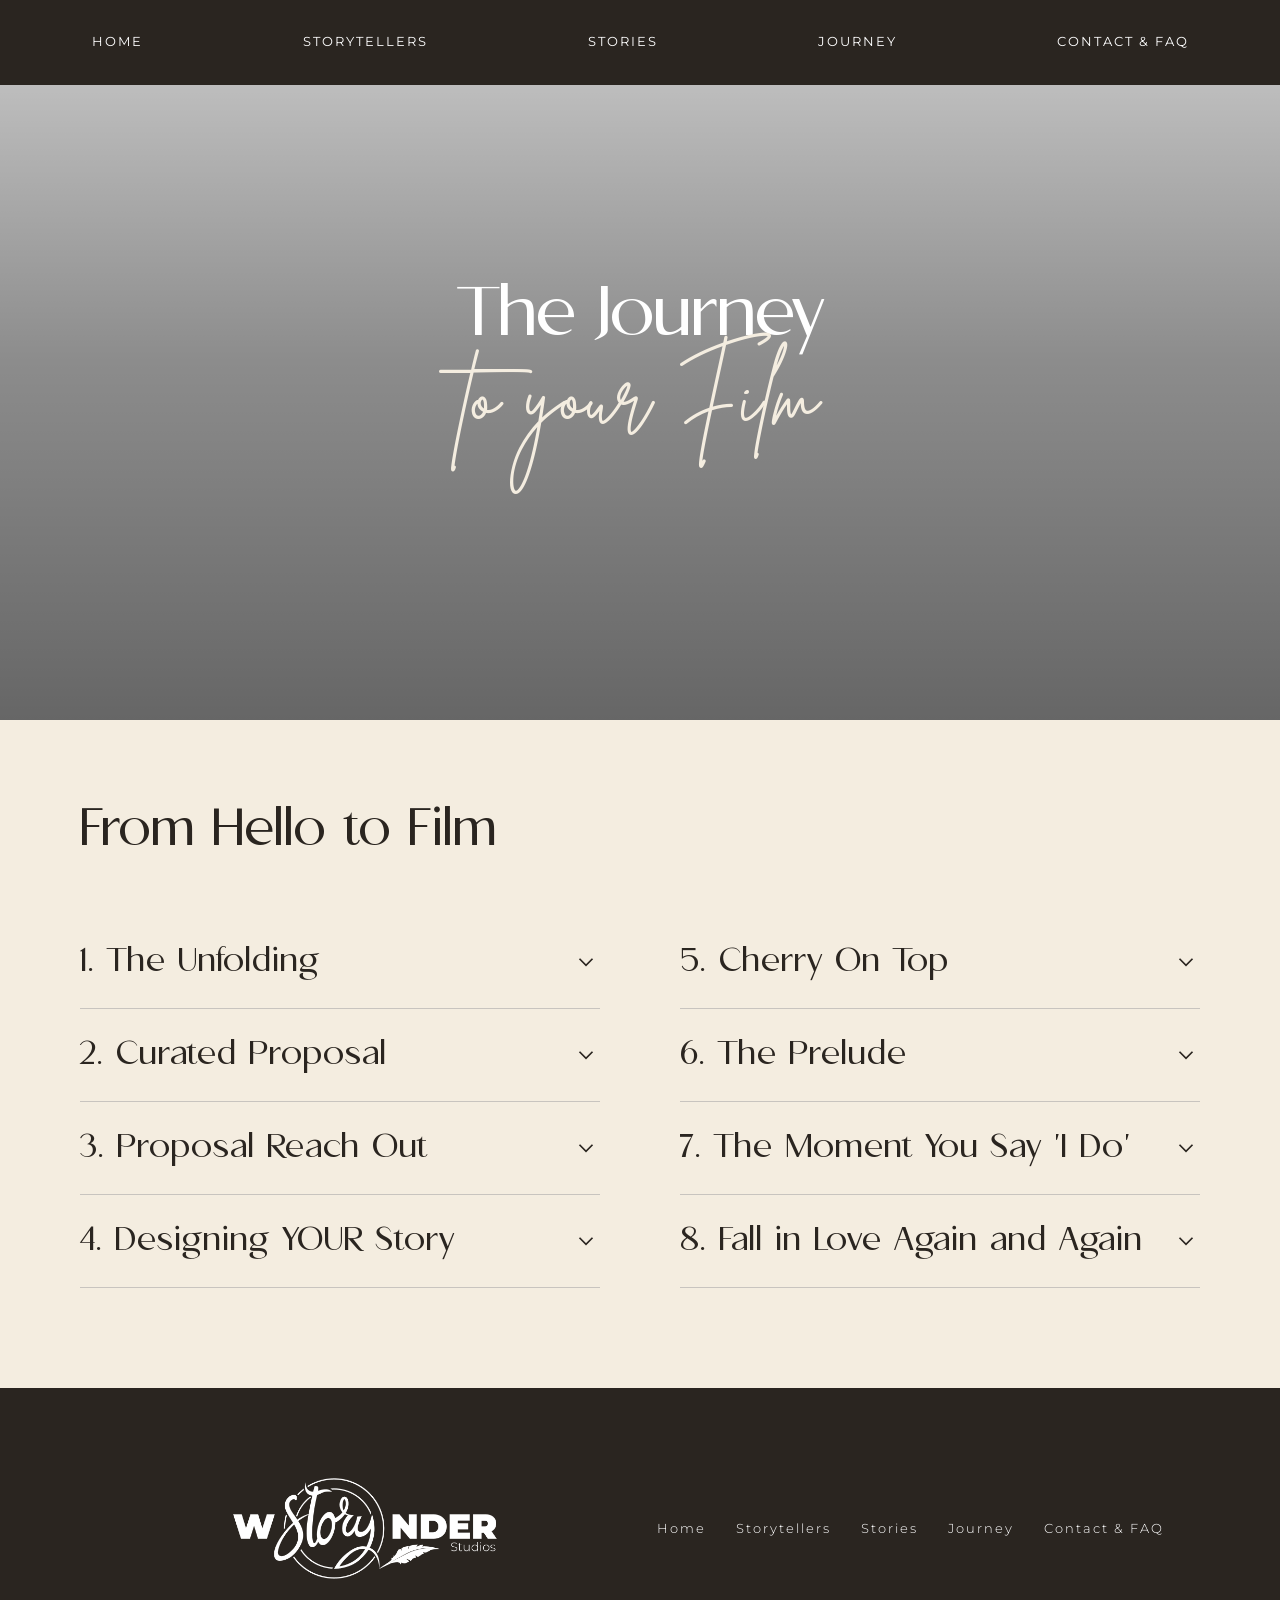
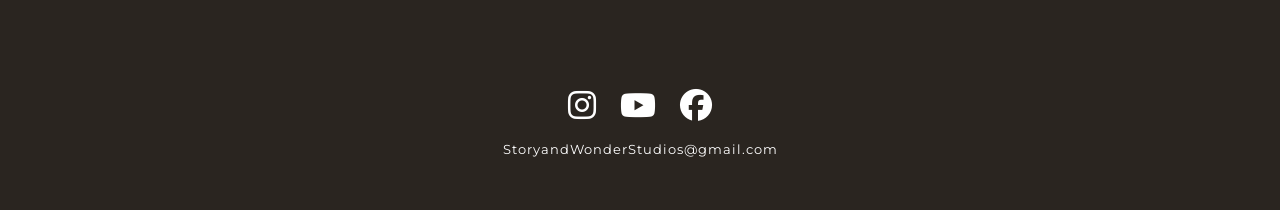
<file: src/pages/JourneyPage.html>
<!-- JourneyPage.html -->
<!DOCTYPE html>
<html lang="en">
<head>
    <meta charset="UTF-8">
    <meta name="viewport" content="width=device-width, initial-scale=1.0">
    <link rel="preconnect" href="https://fonts.googleapis.com">
    <link rel="preconnect" href="https://fonts.gstatic.com" crossorigin>
    <link href="https://fonts.googleapis.com/css2?family=Montserrat:ital,wght@0,100..900;1,100..900&display=swap" rel="stylesheet">
    <link rel="stylesheet" href="https://cdnjs.cloudflare.com/ajax/libs/font-awesome/6.4.0/css/all.min.css">
    <link rel="stylesheet" href="../styles/base.css" />
    <link rel="stylesheet" href="../styles/components.css" />
    <link rel="stylesheet" href="../styles/journey-page.css" />
    <link rel="icon" href="../../assets/images/tab-logo.png" type="image/png" />
    <title>Journey | Story and Wonder Studios | Winnipeg Wedding Videographer</title>
</head>
<body>

    <!-- NAV -->
    <header>
        <nav id="homepage-main-nav" class="site-nav site-nav--dark" aria-label="Main site navigation">
            <ul class="site-nav_list">
                <li><a href="../../index.html"      class="nav-link nav-link--dark">HOME</a></li>
                <li><a href="StorytellersPage.html" class="nav-link nav-link--dark">STORYTELLERS</a></li>
                <li><a href="StoriesPage.html"      class="nav-link nav-link--dark">STORIES</a></li>
                <li><a href="JourneyPage.html"      class="nav-link nav-link--dark">JOURNEY</a></li>
                <li><a href="ContactPage.html"      class="nav-link nav-link--dark">CONTACT &amp; FAQ</a></li>
            </ul>
        </nav>
    </header>

    <main>

        <!-- ── HERO: full-bleed video ── -->
        <section class="journey-hero">
            <div class="journey-hero__video-wrap" aria-hidden="true">
                <video class="journey-hero__video" autoplay loop muted playsinline>
                    <source src="https://res.cloudinary.com/dr9nm40gf/video/upload/q_auto,f_auto/v1775519626/journey-header_xkoz7u.mp4" type="video/mp4">
                </video>
                <div class="journey-hero__overlay"></div>
            </div>

            <div class="journey-hero__content">
                <h1 class="journey-hero__title reveal-up">
                    The Journey<br><em>to your Film</em>
                </h1>
            </div>
        </section>

        <!-- ── PROCESS ACCORDION ── -->
        <section class="journey-process">
            <h2 class="journey-process__heading">From Hello to Film</h2>
            <div class="journey-process__grid">

                <!-- LEFT COLUMN: steps 1–4 -->
                <div class="journey-process__col">

                    <div class="journey-accordion-item">
                        <button class="journey-accordion-trigger" aria-expanded="false">
                            <span class="journey-accordion-title">1. The Unfolding</span>
                            <span class="journey-accordion-icon" aria-hidden="true">
                                <svg viewBox="0 0 24 24" fill="none" stroke="currentColor" stroke-width="1.6" xmlns="http://www.w3.org/2000/svg"><polyline points="6 9 12 15 18 9"/></svg>
                            </span>
                        </button>
                        <div class="journey-accordion-panel">
                            <div class="journey-accordion-body">
                                <p>Once you reach out, I'll get back to you as quickly as possible so we can arrange a time to meet—either in person or via Zoom. This is a chance for us to connect, share your vision, and see if we're the perfect match for your special day. No sales pitch, just an authentic conversation about your special day.</p>
                            </div>
                        </div>
                    </div>

                    <div class="journey-accordion-item">
                        <button class="journey-accordion-trigger" aria-expanded="false">
                            <span class="journey-accordion-title">2. Curated Proposal</span>
                            <span class="journey-accordion-icon" aria-hidden="true">
                                <svg viewBox="0 0 24 24" fill="none" stroke="currentColor" stroke-width="1.6" xmlns="http://www.w3.org/2000/svg"><polyline points="6 9 12 15 18 9"/></svg>
                            </span>
                        </button>
                        <div class="journey-accordion-panel">
                            <div class="journey-accordion-body">
                                <p>Following our conversation, I'll craft a custom proposal designed with only one purpose—to create the most memorable experience for you, shaped by the vision you've shared with me. After all, no two love stories are alike, and neither should the proposal be.</p>
                            </div>
                        </div>
                    </div>

                    <div class="journey-accordion-item">
                        <button class="journey-accordion-trigger" aria-expanded="false">
                            <span class="journey-accordion-title">3. Proposal Reach Out</span>
                            <span class="journey-accordion-icon" aria-hidden="true">
                                <svg viewBox="0 0 24 24" fill="none" stroke="currentColor" stroke-width="1.6" xmlns="http://www.w3.org/2000/svg"><polyline points="6 9 12 15 18 9"/></svg>
                            </span>
                        </button>
                        <div class="journey-accordion-panel">
                            <div class="journey-accordion-body">
                                <p>This is a wonderful moment for us to walk through the proposal together, where you can ask any questions you may have. My goal is to ensure everything feels clear and that you're thrilled to have me by your side on this beautiful journey.</p>
                                <p>When you're ready to move forward, I'll ask for a retainer and a signed contract to secure your date. I'll also be happy to create a payment plan that works best for you, with the only request being that the balance is cleared one month before your wedding day.</p>
                            </div>
                        </div>
                    </div>

                    <div class="journey-accordion-item">
                        <button class="journey-accordion-trigger" aria-expanded="false">
                            <span class="journey-accordion-title">4. Designing YOUR Story</span>
                            <span class="journey-accordion-icon" aria-hidden="true">
                                <svg viewBox="0 0 24 24" fill="none" stroke="currentColor" stroke-width="1.6" xmlns="http://www.w3.org/2000/svg"><polyline points="6 9 12 15 18 9"/></svg>
                            </span>
                        </button>
                        <div class="journey-accordion-panel">
                            <div class="journey-accordion-body">
                                <p>When you choose to work with me, I'm more than just another vendor. I'm here to offer my expertise and support to help you plan a seamless and unforgettable day. Whether you need vendor recommendations, timeline advice, or just someone to bounce ideas with, I'm always available by text or phone call. You'll never have to navigate this process alone.</p>
                            </div>
                        </div>
                    </div>

                </div><!-- /left col -->

                <!-- RIGHT COLUMN: steps 5–8 -->
                <div class="journey-process__col">

                    <div class="journey-accordion-item">
                        <button class="journey-accordion-trigger" aria-expanded="false">
                            <span class="journey-accordion-title">5. Cherry On Top</span>
                            <span class="journey-accordion-icon" aria-hidden="true">
                                <svg viewBox="0 0 24 24" fill="none" stroke="currentColor" stroke-width="1.6" xmlns="http://www.w3.org/2000/svg"><polyline points="6 9 12 15 18 9"/></svg>
                            </span>
                        </button>
                        <div class="journey-accordion-panel">
                            <div class="journey-accordion-body">
                                <p>If you choose our package that includes Pre-Wedding or Concept Films, we'll set aside a full day to create a Story film—cinematic, personal, and uniquely yours. This isn't your typical engagement session with posed smiles and perfect angles. Instead, I want to capture you and your partner simply being yourselves—doing something you love, in a place that feels like home. Whether shared as a teaser or played at your reception, this film becomes a sweet prelude to your wedding day—a poetic glimpse into the love that led you here.</p>
                            </div>
                        </div>
                    </div>

                    <div class="journey-accordion-item">
                        <button class="journey-accordion-trigger" aria-expanded="false">
                            <span class="journey-accordion-title">6. The Prelude</span>
                            <span class="journey-accordion-icon" aria-hidden="true">
                                <svg viewBox="0 0 24 24" fill="none" stroke="currentColor" stroke-width="1.6" xmlns="http://www.w3.org/2000/svg"><polyline points="6 9 12 15 18 9"/></svg>
                            </span>
                        </button>
                        <div class="journey-accordion-panel">
                            <div class="journey-accordion-body">
                                <p>I do my best to attend your ceremony rehearsal, because being fully present and prepared for one of the most meaningful moments of your lives truly matters to me. It's all part of the care and attention I bring to your experience.</p>
                                <p>While I'm there, I also take the opportunity to capture the quiet beauty in the details—your rings, your vows, the little things that carry so much heart. These intimate touches help complete the story of your day, woven together with love and intention.</p>
                            </div>
                        </div>
                    </div>

                    <div class="journey-accordion-item">
                        <button class="journey-accordion-trigger" aria-expanded="false">
                            <span class="journey-accordion-title">7. The Moment You Say 'I Do'</span>
                            <span class="journey-accordion-icon" aria-hidden="true">
                                <svg viewBox="0 0 24 24" fill="none" stroke="currentColor" stroke-width="1.6" xmlns="http://www.w3.org/2000/svg"><polyline points="6 9 12 15 18 9"/></svg>
                            </span>
                        </button>
                        <div class="journey-accordion-panel">
                            <div class="journey-accordion-body">
                                <p>After months of dreaming and planning, the day you've been waiting for is finally here. Now it's your time to take it all in, be present with the ones you love, and let everything else fall into place. This day only happens once—and I'll be right by your side through it all. From the big, emotional moments to the quiet ones you might miss, I'll be there to gently preserve every detail, so you can relive the magic for years to come.</p>
                            </div>
                        </div>
                    </div>

                    <div class="journey-accordion-item">
                        <button class="journey-accordion-trigger" aria-expanded="false">
                            <span class="journey-accordion-title">8. Fall in Love Again and Again</span>
                            <span class="journey-accordion-icon" aria-hidden="true">
                                <svg viewBox="0 0 24 24" fill="none" stroke="currentColor" stroke-width="1.6" xmlns="http://www.w3.org/2000/svg"><polyline points="6 9 12 15 18 9"/></svg>
                            </span>
                        </button>
                        <div class="journey-accordion-panel">
                            <div class="journey-accordion-body">
                                <p>Once your wedding day has passed and the confetti has settled, my work truly begins. I'll carefully craft a film that not only brings you back to every feeling, glance, and laugh—but becomes a timeless keepsake for generations to come.</p>
                                <p>When your film is ready, you'll have something you can return to—again and again—to relive the timeless moments, feel the love, and fall for each other all over again. My turnaround time is typically 3 to 6 months, ensuring every detail is artfully and intentionally woven together.</p>
                            </div>
                        </div>
                    </div>

                </div><!-- /right col -->

            </div><!-- /grid -->
        </section>


    </main>

    <!-- FOOTER -->
    <footer class="site-footer site-footer--dark">
        <div>
            <div id="footer-section">
                <div class="site-footer_top">
                    <img src="../../assets/images/logo-white.png" class="site-footer_logo" alt="Story and Wonder Studios Logo" />
                    <nav aria-label="Footer navigation">
                        <ul class="site-footer_nav-list">
                            <li><a href="../../index.html"      class="footer-link footer-link--dark">Home</a></li>
                            <li><a href="StorytellersPage.html" class="footer-link footer-link--dark">Storytellers</a></li>
                            <li><a href="StoriesPage.html"      class="footer-link footer-link--dark">Stories</a></li>
                            <li><a href="JourneyPage.html"      class="footer-link footer-link--dark">Journey</a></li>
                            <li><a href="ContactPage.html"      class="footer-link footer-link--dark">Contact &amp; FAQ</a></li>
                        </ul>
                    </nav>
                </div>
            </div>
            <div>
                <div class="site-footer_socials site-footer_socials--dark">
                    <a href="https://www.instagram.com/storyandwonderstudios/" target="_blank" aria-label="Instagram">
                        <i class="fab fa-instagram fa-2x"></i>
                    </a>
                    <a href="https://www.youtube.com/@StoryAndWonderStudios" target="_blank" aria-label="YouTube">
                        <i class="fab fa-youtube fa-2x"></i>
                    </a>
                    <a href="https://www.facebook.com/storyandwonderstudios" target="_blank" aria-label="Facebook">
                        <i class="fab fa-facebook fa-2x"></i>
                    </a>
                </div>
                <p class="site-footer_contact">StoryandWonderStudios@gmail.com</p>
            </div>
        </div>
    </footer>

    <script src="../scripts/nav.js"></script>
    <script src="../scripts/JourneyPage.js"></script>
</body>
</html>
</file>
<file: src/styles/base.css>
/* base.css - design tokens, resets, utilities */

/* Custom Fonts */
@font-face {
    font-family: 'Brittany Signature';
    src: url('../../assets/fonts/BrittanySignatureRegular.woff2') format('woff2'),
         url('../../assets/fonts/BrittanySignatureRegular.woff') format('woff');
    font-weight: normal;
    font-style: normal;
    font-display: swap;
}

@font-face {
    font-family: 'APOLLO';
    src: url('../../assets/fonts/APOLLO-Regular.woff2') format('woff2'),
         url('../../assets/fonts/APOLLO-Regular.woff') format('woff');
    font-weight: normal;
    font-style: normal;
    font-display: swap;
}

/* Design Tokens */
:root {
    /* Colors — Champagne & Charcoal palette */
    --color-dark-brown:   #2a2520;   /* warm charcoal  */
    --color-warm-tan:     #c9a96e;   /* champagne gold */
    --color-peach:        #f4ede0;   /* warm white     */
    --color-olive-light:  #9b8878;   /* greige         */
    --color-olive:        #9b8878;   /* greige         */
    --color-white:        #ffffff;
    --color-light-grey:   #c8c4bf;
    --color-error:        red;

    /* Aliases — old names kept so existing references don't break */
    --color-mid-brown:    #2a2520;
    --color-light-brown:  #e8cdb8;
    --color-accent-brown: #c9a96e;
    --color-accent-gold:  #c9a96e;
    --color-teal:         #9b8878;
    --color-cream:        #f4ede0;
    --color-warm-white:   #f4ede0;
    --color-divider:      #e8cdb8;

    /* Typography */
    --font-display:    'APOLLO', serif;
    --font-script:     'Brittany Signature', cursive;
    --font-body:       'Montserrat', sans-serif;

    /* Spacing */
    --nav-height: 72px;

    /* Transitions */
    --transition-fast:   0.25s ease;
    --transition-mid:    0.3s ease;
    --transition-slow:   0.6s ease;

    /* Reveal animation */
    --reveal-opacity-duration:  2.5s;
    --reveal-transform-timing:  3.2s cubic-bezier(.16,1,.3,1);
}

/* Reset */
*,
*::before,
*::after {
    box-sizing: border-box;
}

html {
    scroll-behavior: smooth;
}

body {
    margin: 0;
    padding: 0;
    min-height: 100%;
    overflow-x: hidden;
}

main {
    display: block;
}

/* Scroll-reveal utility */
.reveal-up {
    display: block;
    opacity: 0;
    transform: translateY(60px);
    transition:
        opacity  var(--reveal-opacity-duration) ease-out,
        transform var(--reveal-transform-timing);
}

.reveal-up.is-visible {
    opacity: 1;
    transform: translateY(0);
}

/* Scale utility */
.scale-y {
    display: inline-block;
    transform: scaleY(1.2);
}
</file>
<file: src/styles/components.css>
/* components.css - Reusable UI components shared between index.html and ServicePage.html */

/* NAV (shared base) */
.site-nav {
    padding: 2em 0;
    width: 100%;
    position: fixed;
    top: 0;
    left: 0;
    z-index: 999;
    transition: transform 0.35s ease, opacity 0.35s ease;
}

.site-nav.nav-hidden {
    transform: translateY(-100%);
    opacity: 0;
    pointer-events: none;
}

/* Dark variant */
.site-nav--dark {
    background-color: var(--color-dark-brown);
}

/* Light variant - inner pages */
.site-nav--light {
    background-color: var(--color-cream);
}

.site-nav_list {
    display: flex;
    justify-content: center;
    list-style: none;
    margin: 0;
    padding: 0;
}

.site-nav_list li {
    margin: 0 5em;
}

/* NAV LINK (shared base) */
.nav-link {
    position: relative;
    display: inline-block;
    font-family: var(--font-body);
    font-size: 13px;
    text-decoration: none;
    padding-bottom: 4px;
    letter-spacing: 2px;
    text-align: center;
}

.nav-link::after {
    content: "";
    position: absolute;
    bottom: -3px;
    left: 50%;
    transform: translateX(-50%);
    width: 0%;
    height: 1px;
    transition: width var(--transition-mid);
}

.nav-link:hover::after {
    width: 110%;
}

/* Dark nav link (white text) */
.nav-link--dark {
    color: var(--color-white);
    font-weight: 400;
}
.nav-link--dark::after {
    background-color: var(--color-white);
}

/* Light nav link (brown text + gold underline) */
.nav-link--light {
    color: var(--color-mid-brown);
    font-weight: 400;
}
.nav-link--light::after {
    height: 2px;
    background-color: var(--color-accent-gold);
}

/* FOOTER (shared base) */
.site-footer {
    padding: 0 20px 40px 20px;
    text-align: center;
}

.site-footer--dark {
    background-color: var(--color-dark-brown);
}

.site-footer--light {
    background-color: var(--color-cream);
    position: relative;
}

.site-footer--light::before {
    content: '';
    position: absolute;
    top: 0;
    left: 60px;
    right: 60px;
    height: 1px;
    background-color: var(--color-divider);
}

.site-footer_top {
    display: flex;
    justify-content: center;
    align-items: center;
    gap: 40px;
    flex-wrap: wrap;
}

.site-footer_logo {
    width: 500px;
    max-width: 100%;
}

.site-footer_nav-list {
    list-style: none;
    display: flex;
    gap: 30px;
    padding: 0;
    margin: 20px 0;
}

/* Footer nav link */
.footer-link {
    position: relative;
    font-family: var(--font-body);
    font-size: 12px;
    padding: 4px 0;
    text-decoration: none;
    letter-spacing: 2px;
    transition: color var(--transition-mid);
}

.footer-link::after {
    content: "";
    position: absolute;
    bottom: -3px;
    left: 50%;
    transform: translateX(-50%);
    width: 0%;
    height: 1px;
    transition: width var(--transition-mid);
}

.footer-link:hover::after {
    width: 110%;
}

/* Dark footer link (white) */
.footer-link--dark {
    color: var(--color-white);
    font-weight: 300;
    font-size: 13px;
}
.footer-link--dark::after {
    background-color: var(--color-white);
}

/* Light footer link (brown + gold hover) */
.footer-link--light {
    color: var(--color-mid-brown);
    font-weight: 500;
}
.footer-link--light::after {
    background-color: var(--color-accent-brown);
}
.footer-link--light:hover {
    color: var(--color-accent-brown);
}

.site-footer_socials {
    margin: 20px 0;
}

.site-footer_socials a {
    margin: 0 10px;
    transition: color var(--transition-mid);
    text-decoration: none;
}

.site-footer_socials--dark a {
    color: var(--color-white);
}
.site-footer_socials--dark a:hover {
    color: var(--color-warm-tan);
}

.site-footer_socials--light a {
    color: var(--color-mid-brown);
}
.site-footer_socials--light a:hover {
    color: var(--color-accent-brown);
}

.site-footer_contact {
    font-family: var(--font-body);
    font-size: 13px;
    letter-spacing: 1px;
    margin-top: 10px;
}

.site-footer--dark  .site-footer_contact { color: var(--color-white); }
.site-footer--light .site-footer_contact { color: var(--color-mid-brown); font-size: 12px; }

/* BUTTON (shared base) */
.btn {
    position: relative;
    display: inline-block;
    font-family: var(--font-body);
    font-weight: 700;
    text-decoration: none;
    overflow: hidden;
    z-index: 1;
    cursor: pointer;
    border: none;
    transition: color var(--transition-fast);
}

.btn::before {
    content: "";
    position: absolute;
    top: 0;
    right: 0;
    width: 0;
    height: 100%;
    transition: width var(--transition-slow), right var(--transition-slow);
    z-index: -1;
}

.btn:hover::before {
    width: 100%;
    left: 0;
    right: auto;
}

/* Cream button (dark text → olive on hover) */
.btn--cream {
    padding: 17px 50px;
    font-size: 14px;
    color: var(--color-mid-brown);
    background-color: var(--color-peach);
}
.btn--cream::before      { background-color: var(--color-olive); }
.btn--cream:hover        { color: var(--color-cream); }

/* Compact cream (service/form pages) */
.btn--cream-sm {
    padding: 17px 30px;
    font-size: 14px;
    color: var(--color-mid-brown);
    background-color: var(--color-peach);
}
.btn--cream-sm::before   { background-color: var(--color-teal); }
.btn--cream-sm:hover     { color: var(--color-cream); }

/* Form submit */
.btn--form {
    padding: 10px 25px;
    font-size: 12px;
    color: var(--color-mid-brown);
    background-color: var(--color-peach);
    margin-top: 40px;
}
.btn--form::before       { background-color: var(--color-teal); }
.btn--form:hover::before { left: 0; right: auto; }

/* Cancel button */
.btn--cancel {
    padding: 10px 25px;
    font-size: 12px;
    color: var(--color-mid-brown);
    background-color: var(--color-peach);
}
.btn--cancel::before     { background-color: var(--color-olive-light); }

/* Olive CTA (sec3) */
.btn--olive {
    padding: 14px 34px;
    font-size: 14px;
    font-weight: 700;
    letter-spacing: 1.5px;
    text-transform: uppercase;
    color: var(--color-cream);
    background-color: var(--color-olive);
    margin-top: 16px;
}
.btn--olive::before  { background-color: var(--color-dark-brown); }
.btn--olive:hover    { color: var(--color-cream); }
.btn--olive:active   { color: var(--color-cream); }

/* ACCORDION */
.accordion-item {
    margin-bottom: 20px;
    width: 100%;
    max-width: 900px;
    margin-left: auto;
    margin-right: auto;
}

.accordion-header {
    font-family: var(--font-body);
    font-size: 1.2rem;
    padding: 16px;
    background-color: var(--color-mid-brown);
    color: var(--color-white);
    letter-spacing: 3px;
    cursor: pointer;
    transition: background-color var(--transition-mid);
    position: relative;
    width: 100%;
}

.accordion-header:hover {
    background-color: var(--color-dark-brown);
}

.accordion-header::after {
    content: "+";
    position: absolute;
    right: 20px;
}

.accordion-item.open .accordion-header::after {
    content: "-";
}

.accordion-item.open .accordion-header {
    font-weight: 700;
    background-color: var(--color-dark-brown);
}

.accordion-content {
    max-height: 0;
    overflow: hidden;
    opacity: 0;
    transition: max-height 0.4s ease, opacity 0.4s ease;
    background-color: var(--color-mid-brown);
    color: var(--color-white);
    font-family: var(--font-body);
    font-weight: 300;
    font-size: 1rem;
    letter-spacing: 1px;
    line-height: 1.6;
    padding: 0 16px;
    width: 100%;
}

.accordion-item.open .accordion-content {
    max-height: 800px;
    opacity: 1;
    padding: 16px;
}

/* SHARED MEDIA QUERIES */
@media (max-width: 700px) {
    html, body {
        overflow-x: hidden;
    }

    .site-nav_list {
        flex-direction: column;
        gap: 1em;
        align-items: center;
    }

    .site-nav_list li {
        margin: 0;
        display: flex;
        justify-content: center;
    }

    .site-footer_top {
        flex-direction: column;
        gap: 20px;
    }

    .site-footer_logo {
        width: 80%;
    }

    .site-footer_nav-list {
        flex-direction: column;
        gap: 10px;
        align-items: center;
    }

    .accordion-item {
        width: 100%;
        max-width: 100%;
        padding: 0;
        margin-bottom: 10px;
    }

    .accordion-header {
        font-size: 0.95rem;
        padding: 10px;
    }

    .accordion-content {
        font-size: 0.85rem;
        padding-left: 10px;
        padding-right: 10px;
    }

    .btn--cream-sm {
        font-size: 12px;
        width: 100%;
        max-width: 260px;
    }

    .site-footer--light::before {
        left: 10px;
        right: 10px;
    }
}

/* BACK TO TOP */
#back-to-top {
    position: fixed;
    right: 0;
    top: 50%;
    transform: translateY(-50%) translateX(100%);
    z-index: 900;
    display: flex;
    flex-direction: column;
    align-items: center;
    gap: 10px;
    padding: 18px 10px;
    background: none;
    border: none;
    cursor: pointer;
    opacity: 0;
    transition: opacity 0.4s ease, transform 0.4s ease;
    pointer-events: none;
}

#back-to-top.is-visible {
    opacity: 1;
    transform: translateY(-50%) translateX(0);
    pointer-events: auto;
}

.back-to-top__arrow {
    font-size: 18px;
    color: var(--color-warm-tan);
    line-height: 1;
}

.back-to-top__label {
    font-family: var(--font-body);
    font-size: 9px;
    font-weight: 700;
    letter-spacing: 2px;
    color: var(--color-warm-tan);
    writing-mode: vertical-rl;
    text-orientation: mixed;
    transform: rotate(180deg);
}
</file>
<file: src/styles/journey-page.css>
/* journey-page.css — depends on base.css and components.css */

/* ── HERO ─────────────────────────────────────────────────────────────────── */
.journey-hero {
    position: relative;
    width: 100%;
    height: 80vh;
    max-height: 720px;
    overflow: hidden;
    display: flex;
    align-items: center;
    justify-content: center;
}

/* Full-bleed video */
.journey-hero__video-wrap {
    position: absolute;
    inset: 0;
    z-index: 0;
}

.journey-hero__video {
    width: 100%;
    height: 100%;
    object-fit: cover;
    display: block;
}

/* Dark overlay so text reads clearly */
.journey-hero__overlay {
    position: absolute;
    inset: 0;
    background: linear-gradient(
        to bottom,
        rgba(0, 0, 0, 0.20) 0%,
        rgba(0, 0, 0, 0.45) 50%,
        rgba(0, 0, 0, 0.60) 100%
    );
}

/* Logo + text centred above video */
.journey-hero__content {
    position: relative;
    z-index: 1;
    text-align: center;
    padding: 0 24px;
    display: flex;
    flex-direction: column;
    align-items: center;
    gap: 20px;
}

.journey-hero__title {
    font-family: var(--font-display);
    font-size: clamp(40px, 5.5vw, 72px);
    font-weight: 400;
    line-height: 1.08;
    color: var(--color-white);
    margin: 0;
}

.journey-hero__title em {
    font-family: var(--font-script);
    font-style: normal;
    font-size: clamp(48px, 6.5vw, 88px);
    color: var(--color-peach);
    display: block;
}

/* ── PROCESS SECTION ──────────────────────────────────────────────────────── */
.journey-process {
    background-color: var(--color-cream);
    padding: 80px 80px 100px;
}

.journey-process__grid {
    display: grid;
    grid-template-columns: 1fr 1fr;
    column-gap: 80px;
    max-width: 1300px;
    margin: 0 auto;
}

/* ── PROCESS HEADING ──────────────────────────────────────────────────────── */
.journey-process__heading {
    max-width: 1300px;
    margin: 0 auto 56px;
    font-family: var(--font-display);
    font-size: clamp(2rem, 4vw, 3.2rem);
    font-weight: 400;
    color: var(--color-dark-brown);
    letter-spacing: 0.02em;
}

/* ── ACCORDION ITEM ───────────────────────────────────────────────────────── */
.journey-accordion-item {
    border-bottom: 1px solid var(--color-light-grey);
}

.journey-accordion-trigger {
    width: 100%;
    background: none;
    border: none;
    cursor: pointer;
    display: flex;
    align-items: center;
    justify-content: space-between;
    gap: 16px;
    padding: 26px 0;
    text-align: left;
}

.journey-accordion-trigger:focus-visible {
    outline: 2px solid var(--color-accent-gold);
    outline-offset: 4px;
    border-radius: 2px;
}

.journey-accordion-title {
    font-family: var(--font-display);
    font-size: clamp(24px, 2.6vw, 34px);
    font-weight: 400;
    color: var(--color-mid-brown);
    letter-spacing: 0.03em;
    line-height: 1.2;
    transition: color var(--transition-mid);
}

/* Arrow icon */
.journey-accordion-icon {
    flex-shrink: 0;
    width: 28px;
    height: 28px;
    color: var(--color-mid-brown);
    transition: transform var(--transition-mid);
    display: flex;
    align-items: center;
    justify-content: center;
}

.journey-accordion-icon svg {
    width: 26px;
    height: 26px;
}

/* Open state */
.journey-accordion-item.is-open .journey-accordion-icon {
    transform: rotate(180deg);
}

.journey-accordion-item.is-open .journey-accordion-title {
    color: var(--color-dark-brown);
}

/* Collapsible panel */
.journey-accordion-panel {
    overflow: hidden;
    max-height: 0;
    transition: max-height 0.42s ease;
}

.journey-accordion-item.is-open .journey-accordion-panel {
    max-height: 600px;
}

.journey-accordion-body {
    padding-bottom: 28px;
}

.journey-accordion-body p {
    font-family: var(--font-body);
    font-size: 16px;
    font-weight: 400;
    line-height: 1.85;
    color: var(--color-mid-brown);
    max-width: 540px;
    margin: 0;
}

.journey-accordion-body p + p {
    margin-top: 14px;
}

/* ── CLOSING QUOTE ────────────────────────────────────────────────────────── */
.journey-closing {
    width: 100%;
    min-height: 45vh;
    background-color: var(--color-peach);
    display: flex;
    align-items: center;
    justify-content: center;
    padding: 80px 40px;
}

.journey-closing__content {
    max-width: 900px;
    text-align: center;
}

.journey-closing__text {
    font-family: var(--font-display);
    font-size: clamp(1.8rem, 3.5vw, 2.8rem);
    line-height: 1.4;
    color: var(--color-dark-brown);
    margin: 0;
}

.journey-closing__text span {
    display: block;
    margin-top: 14px;
    font-family: var(--font-body);
    font-size: clamp(0.9rem, 1.8vw, 1.1rem);
    font-weight: 500;
    letter-spacing: 0.3px;
    color: var(--color-mid-brown);
}

/* ── RESPONSIVE ───────────────────────────────────────────────────────────── */
@media (max-width: 900px) {
    .journey-hero {
        height: 65vh;
        max-height: none;
    }

    .journey-process {
        padding: 16px 32px 60px;
    }

    .journey-process__grid {
        grid-template-columns: 1fr;
        column-gap: 0;
    }
}

@media (max-width: 700px) {
    .journey-hero {
        height: 60vh;
    }

    .journey-hero__logo {
        width: 160px;
    }

    .journey-process {
        padding: 12px 20px 48px;
    }

    .journey-accordion-title {
        font-size: 18px;
    }
}
</file>
